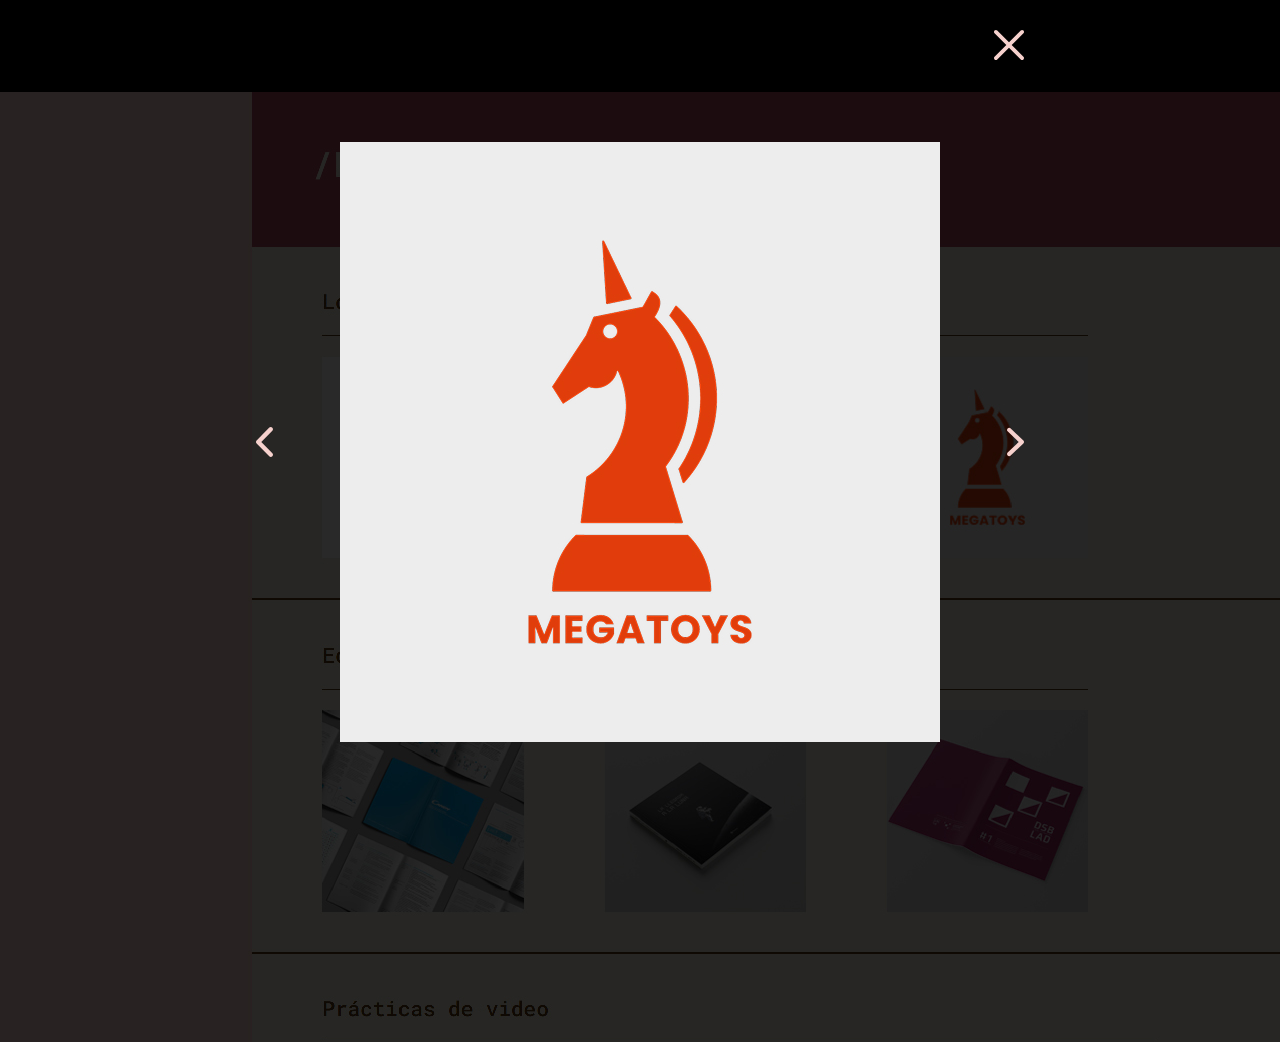
<file: caballo.html>
<!DOCTYPE html>
<html>

<head>
    <meta charset="utf-8" />
    <link href="estilos.css" rel="stylesheet" type="text/css">
    <title>Sol Martinez - TP1</title>
    <link rel="icon" href="img/favicon-darkmode.svg" media="(prefers-color-scheme: dark)">
    <link rel="icon" href="img/favicon-lightmode.svg" media="(prefers-color-scheme: light)">
    <link rel="preconnect" href="https://fonts.googleapis.com">
    <link rel="preconnect" href="https://fonts.gstatic.com" crossorigin>
    <link href="https://fonts.googleapis.com/css2?family=Roboto+Flex:opsz,wght@8..144,100..1000&family=Roboto+Mono:ital,wght@0,500;1,500&display=swap" rel="stylesheet">
</head>

<body>
    <header class="cerrar-galeria">
        <div class="galeria-header">
            <a href="proyectos.html">
                <img src="img/cerrar-icon.svg" width="30" height="30" alt="cerrar">
            </a>
        </div>
    </header>

    <main class="main-galeria">
        <div class="galeria">
            <a href="pictograma.html">
                <img src="img/flecha-izquierda.svg" width="17" height="30" alt="flecha izquierda">
            </a>
            <a>
                <img src="img/caballo-ampliacion.jpg" width="600" height="600" alt="logo moscu">
            </a>
            <a href="moscu.html">
                <img src="img/flecha-derecha.svg" width="17" height="30" alt="flecha derecha">
            </a>
        </div>
    </main>
</body>

</html>
</file>
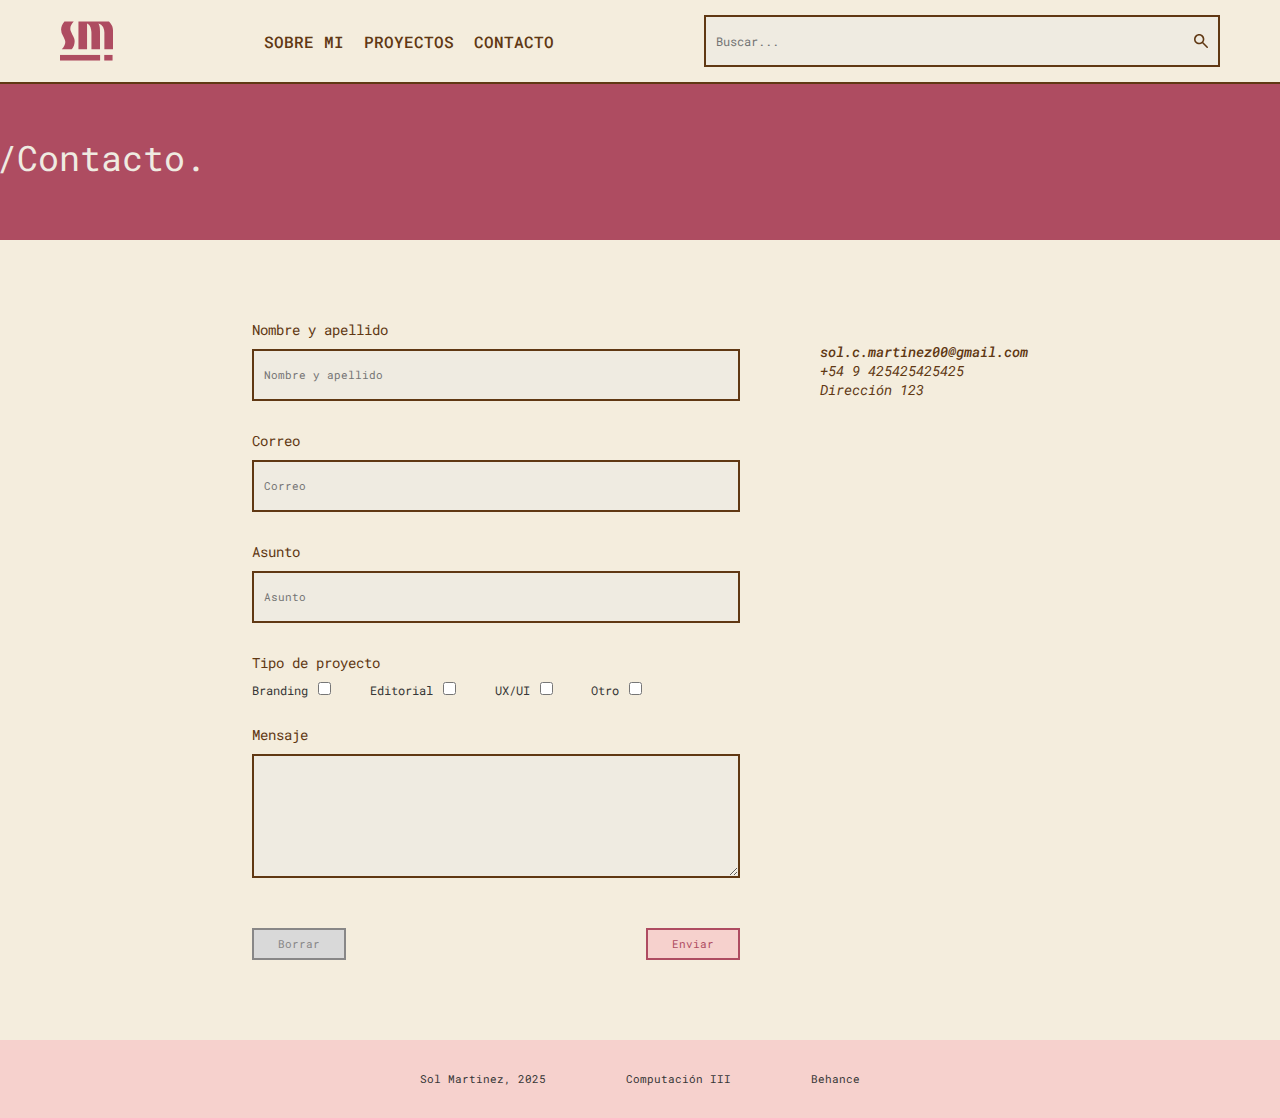
<file: contacto.html>
<!DOCTYPE html>
<html>

<head>
    <meta charset="utf-8" />
    <meta name="viewport" content="width=device-width, initial-scale=1.0">
    <link href="estilos.css" rel="stylesheet" type="text/css">
    <title>Sol Martinez</title>
    <link rel="icon" href="img/favicon-darkmode.svg" media="(prefers-color-scheme: dark)">
    <link rel="icon" href="img/favicon-lightmode.svg" media="(prefers-color-scheme: light)">
    <link rel="preconnect" href="https://fonts.googleapis.com">
    <link rel="preconnect" href="https://fonts.gstatic.com" crossorigin>
    <link href="https://fonts.googleapis.com/css2?family=Roboto+Flex:opsz,wght@8..144,100..1000&family=Roboto+Mono:ital,wght@0,500;1,500&display=swap" rel="stylesheet">
</head>

<body>
    <header>
        <nav>
            <a href="index.html"> <img src="img/logo.svg" width="53px" height="40px" alt="logo sm" class="shake-horizontal"> </a>

            <label class="label-menu" for="menu-hamburguesa">
                <img src="img/menu.svg" width="30" height="20" alt="menu">
            </label>
            <input class="menu-hamburguesa" id="menu-hamburguesa" type="checkbox">
            <div class="navegador"> 
                <a href="curriculum.html">SOBRE MI</a>
                <a href="proyectos.html">PROYECTOS</a>
                <a href="contacto.html">CONTACTO</a>
            </div>
            <div class="buscador">
                <input type="text" placeholder="Buscar..." class="input-buscador">
                <img src="img/lupa.svg" width="14px" height="14px" alt="icon lupa">
            </div>
        </nav>
    </header>

    <main>
        <section class="intro">
            <h1>/Contacto.</h1>
        </section>

        <section class="seccion-contacto">
            <div>
               <form method="post" action="mailto:sol.c.martinez00@gmail.com?subject'Formulario del portfolio'" target="_blank" enctype="text/plain">
                    <label for="Nombre y apellido">Nombre y apellido</label>
                    <input type="text" name="Nombre y apellido" id="Nombre y apellido" maxlength="40" placeholder="Nombre y apellido" required>

                    <label for="Correo">Correo</label>
                    <input type="text" name="Correo" id="Correo" maxlength="40" placeholder="Correo" required>

                    <label for="Asunto">Asunto</label>
                    <input type="text" name="Asunto" id="Asunto" maxlength="40" placeholder="Asunto" required>

                    <label>Tipo de proyecto</label>
                    <div class="opciones">
                        <label>Branding<input type="checkbox" name="Branding" value="Branding" id="Branding"> </label>
                        <label>Editorial<input type="checkbox" name="Editorial" value="Editorial" id="Editorial"> </label>
                        <label>UX/UI<input type="checkbox" name="UX/UI" value="UX/UI" id="UX/UI"> </label>
                        <label>Otro<input type="checkbox" name="Otro" value="Otro" id="Otro"> </label>
                    </div>
                    
                    <label for="Mensaje">Mensaje</label>
                    <textarea name="Mensaje" id="Mensaje"></textarea>
                    
                    <div class="botones">
                        <input type="reset" value="Borrar" >
                        <input type="submit" value="Enviar">
                    </div>
                </form>
            </div>
            <div>
                <address>
                    <a href="mailto:sol.c.martinez00@gmail.com">sol.c.martinez00@gmail.com</a>
                    +54 9 425425425425<br> Dirección 123
                </address>
            </div>
        </section>
    </main>

    <footer>
        <p class="footer">Sol Martinez, 2025</p>
        <p class="footer">Computación III</p>
        <a class="footer" href="https://www.behance.net/solcmartinez#" target="_blank"> Behance </a>
    </footer>
</file>
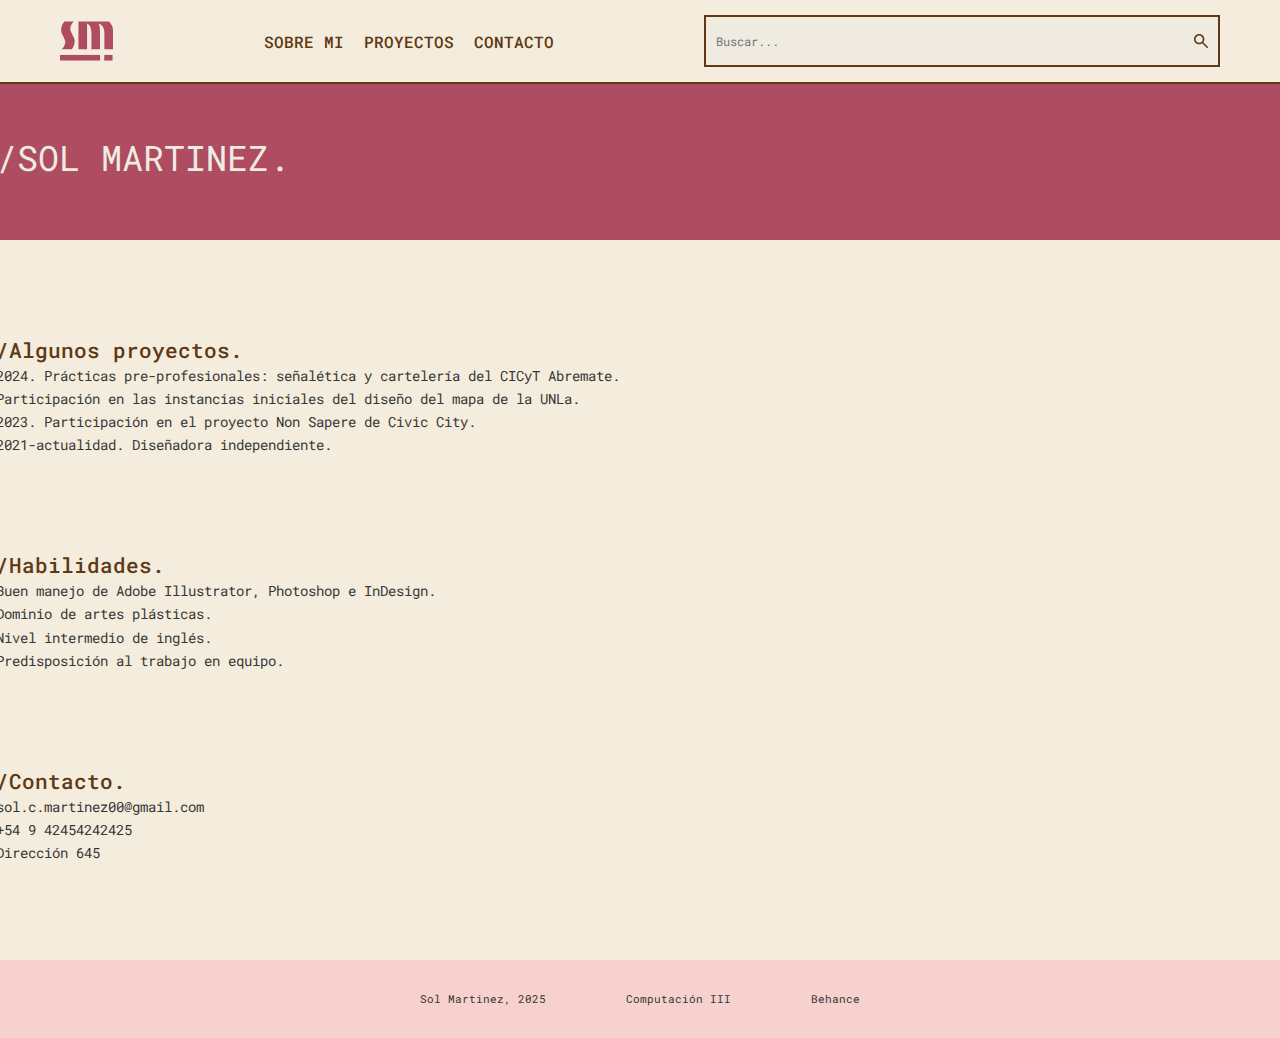
<file: curriculum.html>
<!DOCTYPE html>
<html>

<head>
    <meta charset="utf-8" />
    <link href="estilos.css" rel="stylesheet" type="text/css">
    <title>Sol Martinez - TP1</title>
    <link rel="icon" href="img/favicon-darkmode.svg" media="(prefers-color-scheme: dark)">
    <link rel="icon" href="img/favicon-lightmode.svg" media="(prefers-color-scheme: light)">
    <link rel="preconnect" href="https://fonts.googleapis.com">
    <link rel="preconnect" href="https://fonts.gstatic.com" crossorigin>
    <link href="https://fonts.googleapis.com/css2?family=Roboto+Flex:opsz,wght@8..144,100..1000&family=Roboto+Mono:ital,wght@0,500;1,500&display=swap" rel="stylesheet">
</head>

<body>
    <header>
        <nav>
            <a href="index.html"> <img src="img/logo.svg" width="53px" height="40px" alt="logo sm" class="shake-horizontal"> </a>
            <div class="navegador">    
                <a href="curriculum.html">SOBRE MI</a>
                <a href="proyectos.html">PROYECTOS</a>
                <a href="contacto.html">CONTACTO</a>
            </div>
            <div class="buscador">
                <input type="text" placeholder="Buscar..." class="input-buscador">
                <img src="img/lupa.svg" width="14px" height="14px" alt="icon lupa">
            </div>
        </nav>
    </header>

    <main>

        <section class="intro" >
            <h1>/SOL MARTINEZ.</h1>
        </section>
            
        <section class="listas-principales">
            <article>
                <h2>/Algunos proyectos.</h2>
                <ol class="lista-cv">
                    <li>2024. Prácticas pre-profesionales: señalética y cartelería del CICyT Abremate. Participación en las instancias iniciales del diseño del mapa de la UNLa.</li>
                    <li>2023. Participación en el proyecto Non Sapere de Civic City.</li>
                    <li>2021-actualidad. Diseñadora independiente.</li>
                </ol>
            </article>

            <article>
                <h2>/Habilidades.</h2>
                <ul class="lista-cv">
                    <li>Buen manejo de Adobe Illustrator, Photoshop e InDesign.</li>
                    <li>Dominio de artes plásticas.</li>
                    <li>Nivel intermedio de inglés.</li>
                    <li>Predisposición al trabajo en equipo.</li>
                </ul>
            </article>

            <article>
                <h2>/Contacto.</h2>
                <ul class="lista-cv">
                    <li>sol.c.martinez00@gmail.com</li>
                    <li>+54 9 42454242425</li>
                    <li>Dirección 645</li>
                </ul>
            </article>
        </section>

    </main>

    <footer>
        <p class="footer">Sol Martinez, 2025</p>
        <p class="footer">Computación III</p>
        <a class="footer" href="https://www.behance.net/solcmartinez#" target="_blank"> Behance </a>
    </footer>
</body>

</html>
</file>
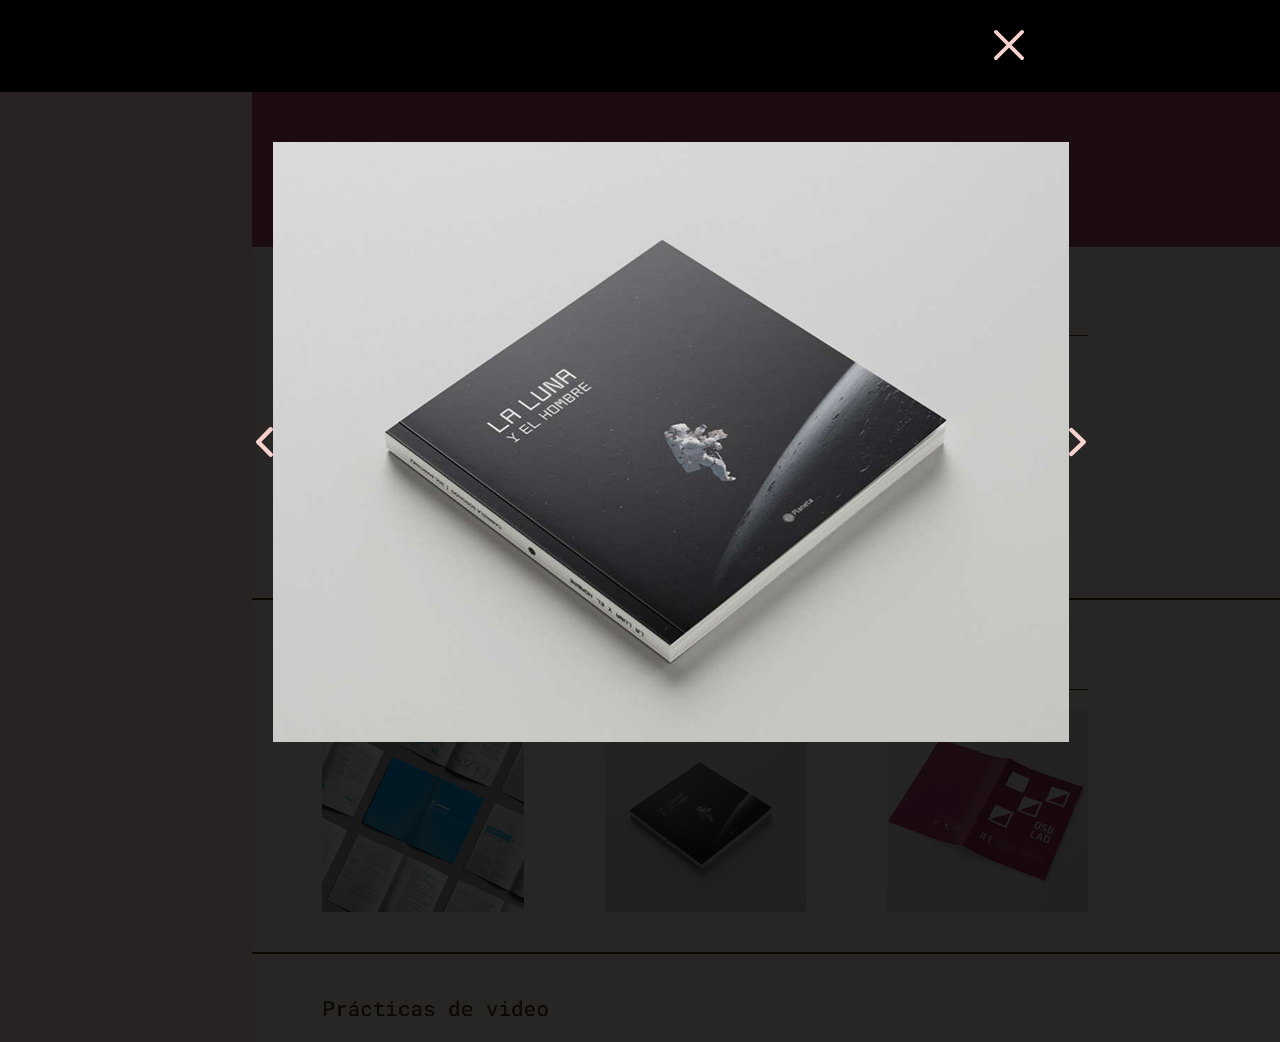
<file: libro.html>
<!DOCTYPE html>
<html>

<head>
    <meta charset="utf-8" />
    <link href="estilos.css" rel="stylesheet" type="text/css">
    <title>Sol Martinez - TP1</title>
    <link rel="icon" href="img/favicon-darkmode.svg" media="(prefers-color-scheme: dark)">
    <link rel="icon" href="img/favicon-lightmode.svg" media="(prefers-color-scheme: light)">
    <link rel="preconnect" href="https://fonts.googleapis.com">
    <link rel="preconnect" href="https://fonts.gstatic.com" crossorigin>
    <link href="https://fonts.googleapis.com/css2?family=Roboto+Flex:opsz,wght@8..144,100..1000&family=Roboto+Mono:ital,wght@0,500;1,500&display=swap" rel="stylesheet">
</head>

<body>
    <header class="cerrar-galeria">
        <div class="galeria-header">
            <a href="proyectos.html">
                <img src="img/cerrar-icon.svg" width="30" height="30" alt="cerrar">
            </a>
        </div>
    </header>

    <main class="main-galeria">
        <div class="galeria">
            <a href="manual.html">
                <img src="img/flecha-izquierda.svg" width="17" height="30" alt="flecha izquierda">
            </a>
            <a>
                <img src="img/libro-ampliacion.jpg" width="796" height="600" alt="logo moscu">
            </a>
            <a href="revista.html">
                <img src="img/flecha-derecha.svg" width="17" height="30" alt="flecha derecha">
            </a>
        </div>
    </main>
</file>
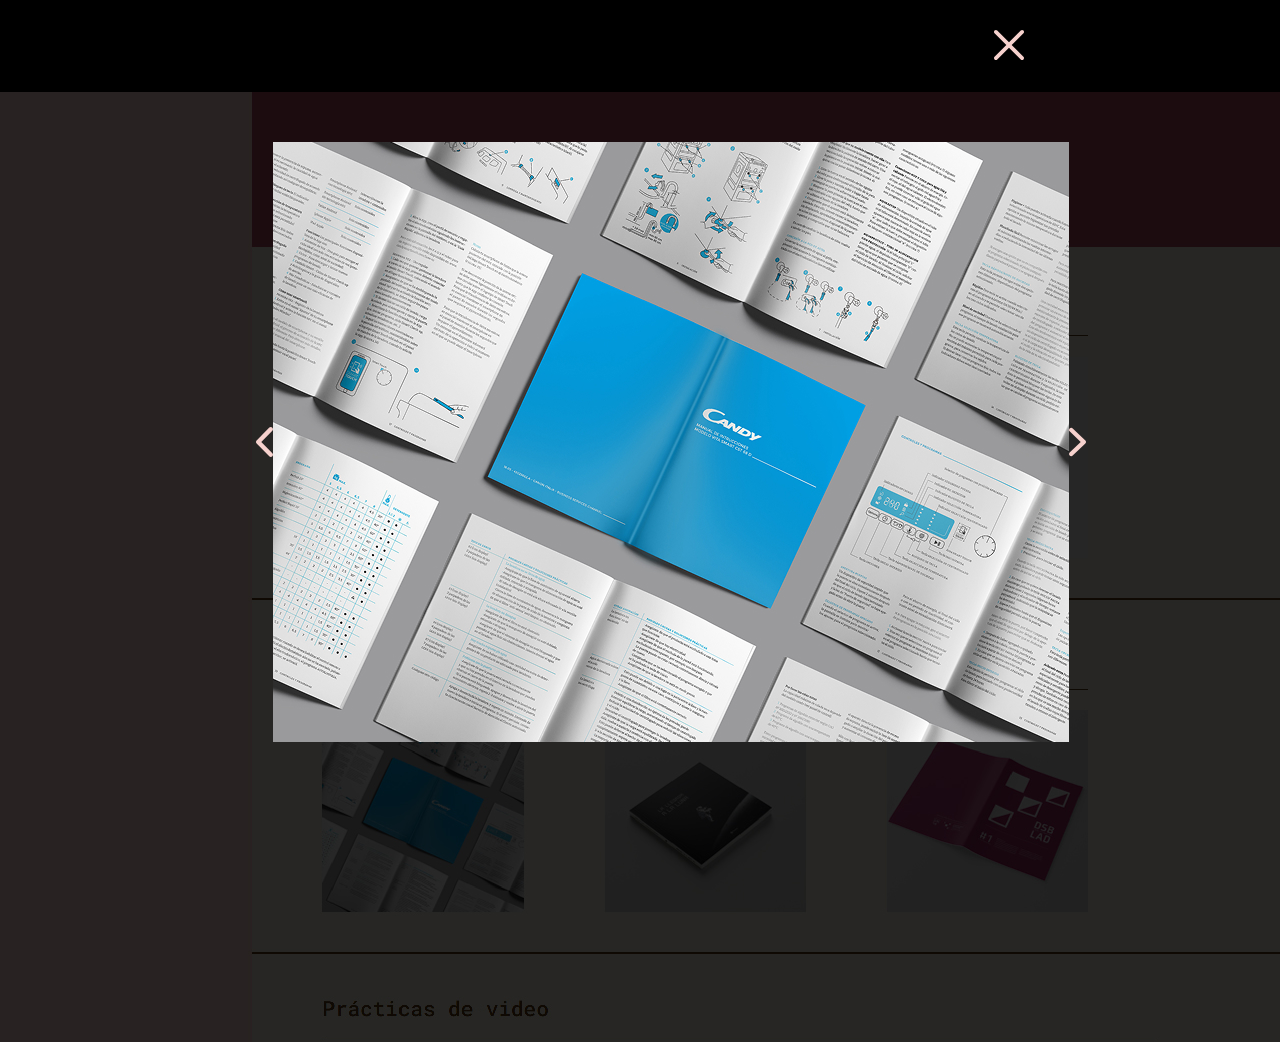
<file: manual.html>
<!DOCTYPE html>
<html>

<head>
    <meta charset="utf-8" />
    <link href="estilos.css" rel="stylesheet" type="text/css">
    <title>Sol Martinez - TP1</title>
    <link rel="icon" href="img/favicon-darkmode.svg" media="(prefers-color-scheme: dark)">
    <link rel="icon" href="img/favicon-lightmode.svg" media="(prefers-color-scheme: light)">
    <link rel="preconnect" href="https://fonts.googleapis.com">
    <link rel="preconnect" href="https://fonts.gstatic.com" crossorigin>
    <link href="https://fonts.googleapis.com/css2?family=Roboto+Flex:opsz,wght@8..144,100..1000&family=Roboto+Mono:ital,wght@0,500;1,500&display=swap" rel="stylesheet">
</head>

<body>
    <header class="cerrar-galeria">
        <div class="galeria-header">
            <a href="proyectos.html">
                <img src="img/cerrar-icon.svg" width="30" height="30" alt="cerrar">
            </a>
        </div>
    </header>

    <main class="main-galeria">
        <div class="galeria">
            <a href="revista.html">
                <img src="img/flecha-izquierda.svg" width="17" height="30" alt="flecha izquierda">
            </a>
            <a>
                <img src="img/manual-ampliacion.jpg" width="796" height="600" alt="logo moscu">
            </a>
            <a href="libro.html">
                <img src="img/flecha-derecha.svg" width="17" height="30" alt="flecha derecha">
            </a>
        </div>
    </main>
</body>

</html>
</file>
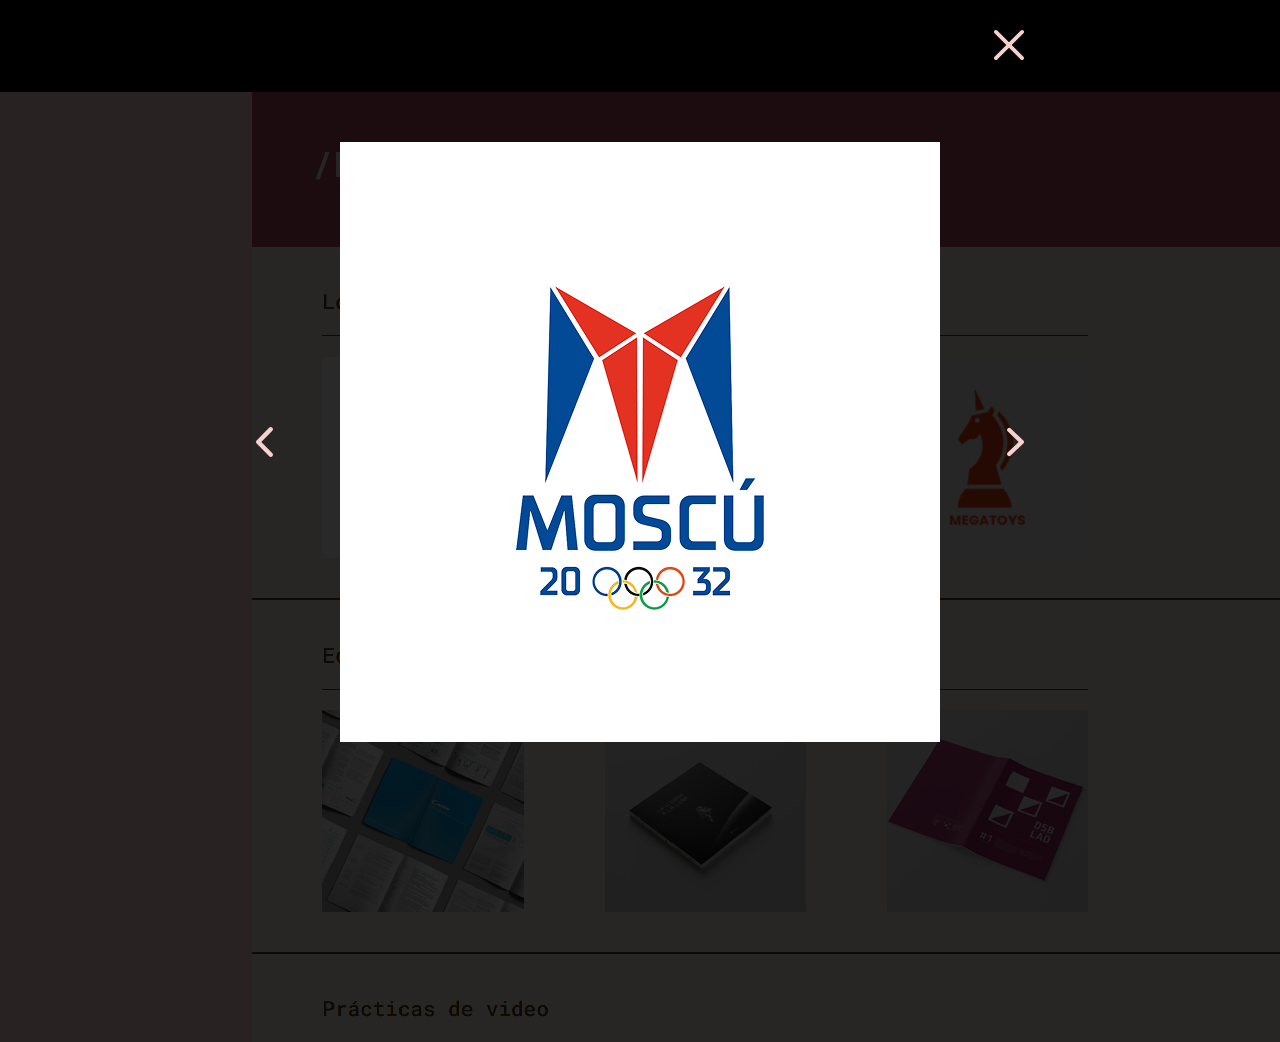
<file: moscu.html>
<!DOCTYPE html>
<html>

<head>
    <meta charset="utf-8" />
    <link href="estilos.css" rel="stylesheet" type="text/css">
    <title>Sol Martinez - TP1</title>
    <link rel="icon" href="img/favicon-darkmode.svg" media="(prefers-color-scheme: dark)">
    <link rel="icon" href="img/favicon-lightmode.svg" media="(prefers-color-scheme: light)">
    <link rel="preconnect" href="https://fonts.googleapis.com">
    <link rel="preconnect" href="https://fonts.gstatic.com" crossorigin>
    <link href="https://fonts.googleapis.com/css2?family=Roboto+Flex:opsz,wght@8..144,100..1000&family=Roboto+Mono:ital,wght@0,500;1,500&display=swap" rel="stylesheet">
</head>

<body>
    <header class="cerrar-galeria">
        <div class="galeria-header">
            <a href="proyectos.html">
                <img src="img/cerrar-icon.svg" width="30" height="30" alt="cerrar">
            </a>
        </div>
    </header>

    <main class="main-galeria">
        <div class="galeria">
            <a href="caballo.html">
                <img src="img/flecha-izquierda.svg" width="17" height="30" alt="flecha izquierda">
            </a>
            <a>
                <img src="img/moscu-ampliacion.jpg" width="600" height="600" alt="logo moscu">
            </a>
            <a href="pictograma.html">
                <img src="img/flecha-derecha.svg" width="17" height="30" alt="flecha derecha">
            </a>
        </div>
    </main>
</file>
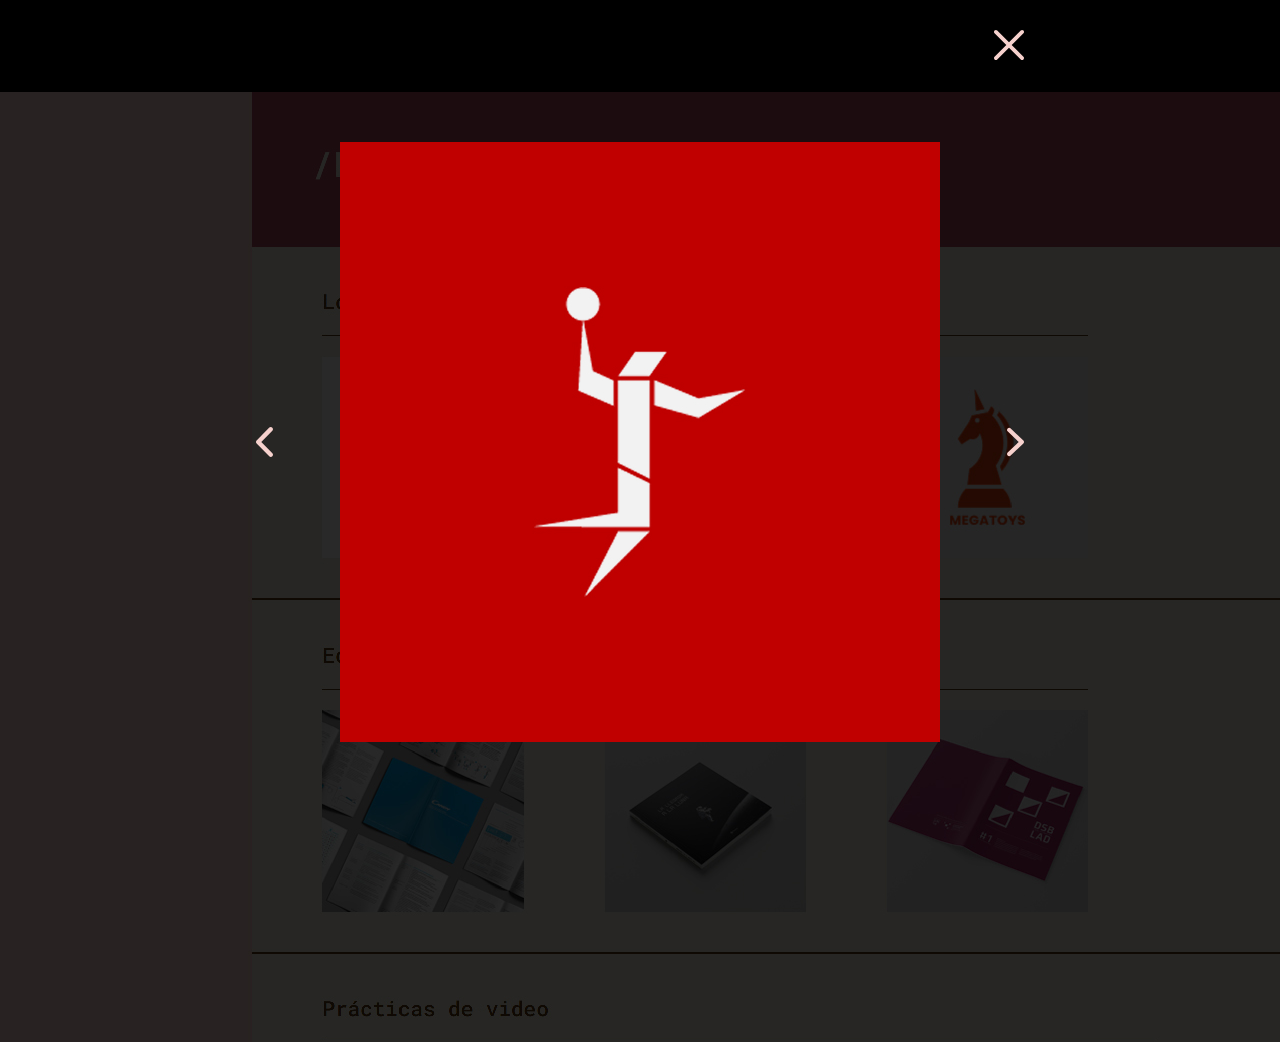
<file: pictograma.html>
<!DOCTYPE html>
<html>

<head>
    <meta charset="utf-8" />
    <link href="estilos.css" rel="stylesheet" type="text/css">
    <title>Sol Martinez - TP1</title>
    <link rel="icon" href="img/favicon-darkmode.svg" media="(prefers-color-scheme: dark)">
    <link rel="icon" href="img/favicon-lightmode.svg" media="(prefers-color-scheme: light)">
    <link rel="preconnect" href="https://fonts.googleapis.com">
    <link rel="preconnect" href="https://fonts.gstatic.com" crossorigin>
    <link href="https://fonts.googleapis.com/css2?family=Roboto+Flex:opsz,wght@8..144,100..1000&family=Roboto+Mono:ital,wght@0,500;1,500&display=swap" rel="stylesheet">
</head>

<body>
    <header class="cerrar-galeria">
        <div class="galeria-header">
            <a href="proyectos.html">
                <img src="img/cerrar-icon.svg" width="30" height="30" alt="cerrar">
            </a>
        </div>
    </header>

    <main class="main-galeria">
        <div class="galeria">
            <a href="moscu.html">
                <img src="img/flecha-izquierda.svg" width="17" height="30" alt="flecha izquierda">
            </a>
            <a>
                <img src="img/pictograma-ampliacion.jpg" width="600" height="600" alt="logo moscu">
            </a>
            <a href="caballo.html">
                <img src="img/flecha-derecha.svg" width="17" height="30" alt="flecha derecha">
            </a>
        </div>
    </main>
</file>
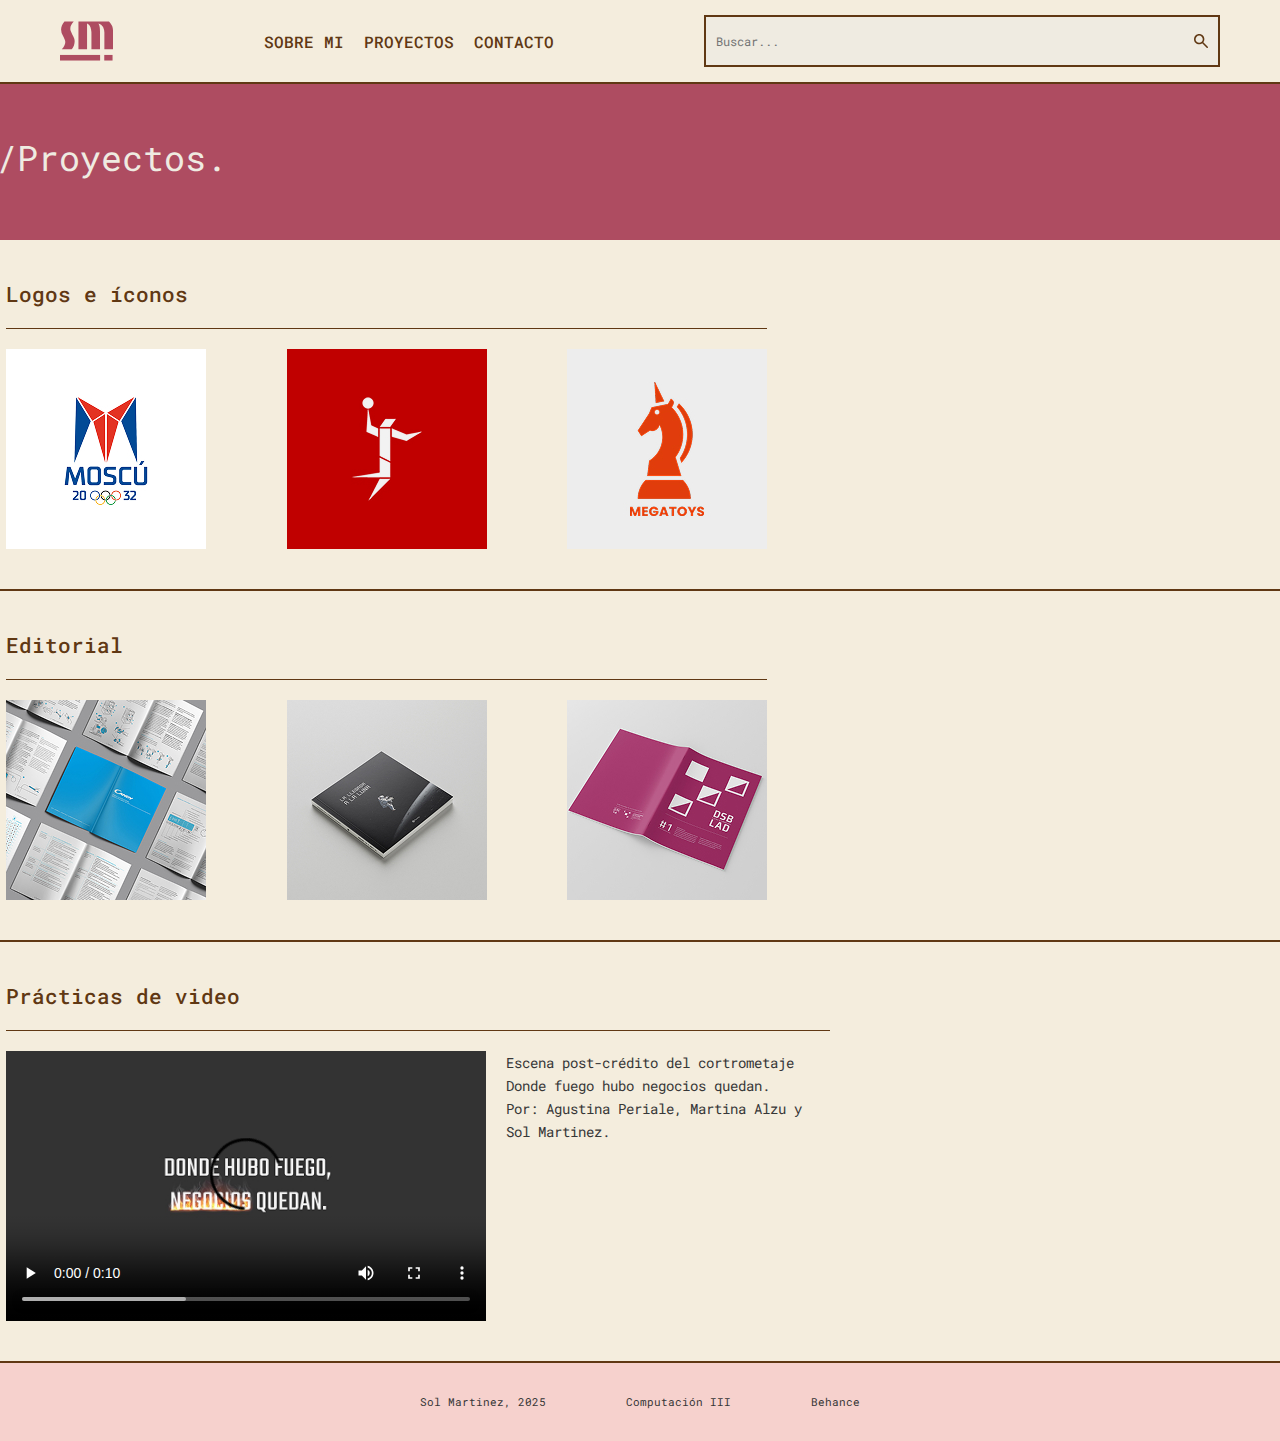
<file: proyectos.html>
<!DOCTYPE html>
<html>

<head>
    <meta charset="utf-8" />
    <link href="estilos.css" rel="stylesheet" type="text/css">
    <title>Sol Martinez - TP1</title>
    <link rel="icon" href="img/favicon-darkmode.svg" media="(prefers-color-scheme: dark)">
    <link rel="icon" href="img/favicon-lightmode.svg" media="(prefers-color-scheme: light)">
    <link rel="preconnect" href="https://fonts.googleapis.com">
    <link rel="preconnect" href="https://fonts.gstatic.com" crossorigin>
    <link href="https://fonts.googleapis.com/css2?family=Roboto+Flex:opsz,wght@8..144,100..1000&family=Roboto+Mono:ital,wght@0,500;1,500&display=swap" rel="stylesheet">
</head>

<body>
    <header>
        <nav>
            <a href="index.html"> <img src="img/logo.svg" width="53px" height="40px" alt="logo sm" class="shake-horizontal"> </a>
            <div class="navegador">    
                <a href="curriculum.html">SOBRE MI</a>
                <a href="proyectos.html">PROYECTOS</a>
                <a href="contacto.html">CONTACTO</a>
            </div>
            <div class="buscador">
                <input type="text" placeholder="Buscar..." class="input-buscador">
                <img src="img/lupa.svg" width="14px" height="14px" alt="icon lupa">
            </div>
        </nav>
    </header>

    <main>
        <section class="intro">
            <h1>/Proyectos.</h1>
        </section>
        
        <section class="proyectos">
            <article class="article-proyectos">
            <h2>Logos e íconos</h2>
                <div class="imagenes">
                    <a href="moscu.html">
                        <img src="img/logo-1.jpg">
                    </a>
                    <a href="pictograma.html">
                        <img src="img/pictograma.jpg">
                    </a>
                    <a href="caballo.html">
                        <img src="img/logo-2.jpg">
                    </a>
                </div>
            </article>
        </section>

        <section class="proyectos">
            <article class="article-proyectos">
                <h2>Editorial</h2>
                <div class="imagenes">
                    <a href="manual.html">
                        <img src="img/editorial-1.jpg">
                    </a>
                    <a href="libro.html">
                        <img src="img/editorial-2.jpg">
                    </a>
                    <a href="revista.html">
                        <img src="img/editorial-3.jpg">
                    </a>
                </div>
            </article>
        </section>

        <section class="proyectos">
            <article class="article-proyectos">
                <h2>Prácticas de video</h2>
                <div class="video-descripcion">
                    <video src="video/postcreditos.mp4" poster="img/video-cover.jpg" controls width="480" height="270">

                    </video>
                    <p>Escena post-crédito del cortrometaje <br> Donde fuego hubo negocios quedan. <br> Por: Agustina Periale, Martina Alzu y Sol Martinez.</p>
                </div>
            </article>
        </section>
    </main>

    <footer>
        <p class="footer">Sol Martinez, 2025</p>
        <p class="footer">Computación III</p>
        <a class="footer" href="https://www.behance.net/solcmartinez#" target="_blank"> Behance </a>
    </footer>
</file>
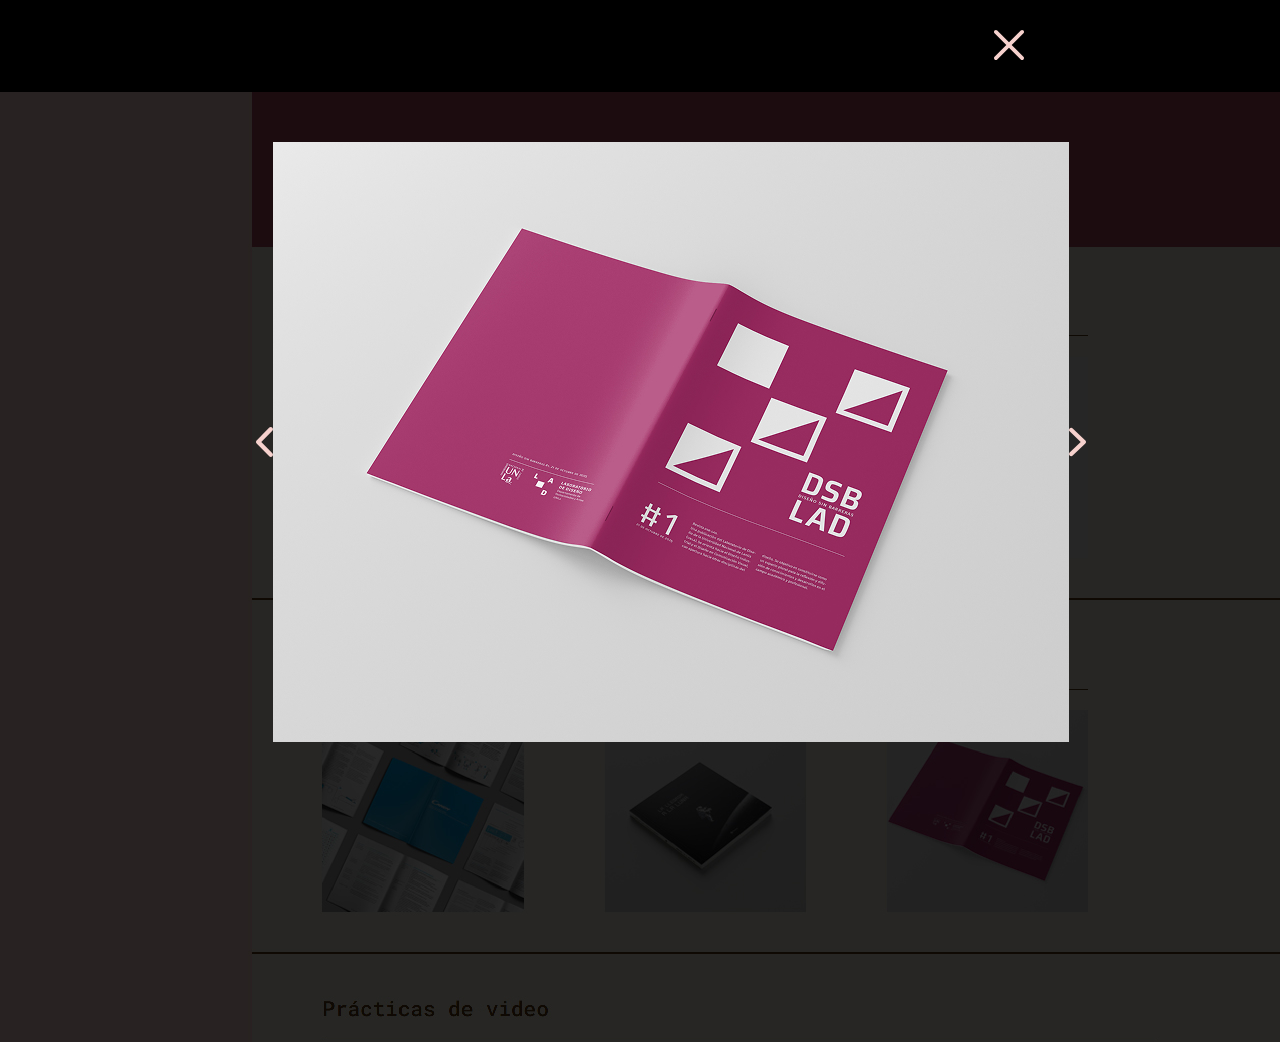
<file: revista.html>
<!DOCTYPE html>
<html>

<head>
    <meta charset="utf-8" />
    <link href="estilos.css" rel="stylesheet" type="text/css">
    <title>Sol Martinez - TP1</title>
    <link rel="icon" href="img/favicon-darkmode.svg" media="(prefers-color-scheme: dark)">
    <link rel="icon" href="img/favicon-lightmode.svg" media="(prefers-color-scheme: light)">
    <link rel="preconnect" href="https://fonts.googleapis.com">
    <link rel="preconnect" href="https://fonts.gstatic.com" crossorigin>
    <link href="https://fonts.googleapis.com/css2?family=Roboto+Flex:opsz,wght@8..144,100..1000&family=Roboto+Mono:ital,wght@0,500;1,500&display=swap" rel="stylesheet">
</head>

<body>
    <header class="cerrar-galeria">
        <div class="galeria-header">
            <a href="proyectos.html">
                <img src="img/cerrar-icon.svg" width="30" height="30" alt="cerrar">
            </a>
        </div>
    </header>

    <main class="main-galeria">
        <div class="galeria">
            <a href="libro.html">
                <img src="img/flecha-izquierda.svg" width="17" height="30" alt="flecha izquierda">
            </a>
            <a>
                <img src="img/revista-ampliacion.jpg" width="796" height="600" alt="logo moscu">
            </a>
            <a href="manual.html">
                <img src="img/flecha-derecha.svg" width="17" height="30" alt="flecha derecha">
            </a>
        </div>
    </main>
</body>

</html>
</file>
<file: estilos.css>
@charset "utf-8";

* {
    list-style-type: none;
    text-decoration: none;
    margin: 0;
    padding: 0;
}

:root{
    --rosa-claro: #F6D1CD;
    --rosa-oscuro: #AE4C61;
    --beige-claro: #EFEBE1;
    --beige2: #F4EDDD;
    --marron: #603813;
    --negro: #373737;
    --gris-oscuro: #888787;
    --gris-claro: #D9D9D9;
}

header {
    display: flex;
    justify-content: center;
    position: fixed;
    z-index: 10;
    background: var(--beige2);
    background-size: cover;
    border-bottom: 2px solid #603813;
    width: 100%;
}

nav {
    display: flex;
    align-items: center;
    justify-content:space-between;
    background-color: var(--beige2);
    height: 82px;
    width: 1616px;
    gap: 50px;
    padding-left: 60px;
    padding-right: 60px;
}

#menu-hamburguesa, .label-menu {
    display: none;
}

.navegador{
    display: flex;
    justify-content: space-between;
    width: 25%;
}

.buscador {
    display: flex;
    align-items: center;
    border: 2px solid var(--marron);
    padding-right: 10px;
    gap: 20px;
    background-color: var(--beige-claro);
}

a {
    color: var(--marron);
    font-family: "Roboto Mono", monospace;
    font-size: 1em;
    font-weight: 500;
    display: flex;
    align-items: center;
}

.input-buscador {
    height: 28px;
    width: 448px;
    padding: 10px;
    margin: 0px;
    font-family: "Roboto Mono", monospace;
    font-size: 0.75em;
    color: var(--negro);
    background-color: var(--beige-claro);
    border: 0px solid var(--marron);
}

a:hover {
    font-weight: 600;
    color: var(--rosa-oscuro);
}

body {
    background-color: var(--rosa-claro);
}

main {
    display: flex;
    flex-direction: column;
    align-items: center;
}

h1 {
    font-family: "Roboto Mono", monospace;
    font-size: 2.2em;
    font-weight: 400;
}

.gif {
    width: 100%;
}

button {
    display: flex;
    align-items: center;
    justify-content: center;
    background-color:var(--rosa-claro);
    padding-left: 10px;
    padding-right: 10px;
    border: 2px solid var(--marron);
    border-radius: 20px;
    margin-left: 40%;
    margin-right: 100px;
    height: 26px;
    width: 173px;
}

button:hover {
    background-color: var(--rosa-oscuro);
}

.columnas {
    display: flex;
}

.presentacion {
    display: flex;
    background-color: var(--beige2);
    height: 552px;
    width: 559px;
    flex-direction: column;
    align-items: center;
    justify-content: space-evenly;
    border-left: 2px solid var(--marron);
    margin-right: 150px;
    padding: 80px;
}

h2 {
    font-family: "Roboto Mono", monospace;
    font-size: 1.3em;
    font-weight: 500;
    color: var(--marron);
}

p, li {
    font-family: "Roboto mono", monospace;
    font-size: 0.9em;
    line-height: 160%;
    text-wrap: pretty;
    max-width: 80%;
    font-weight: 400;
    color: var(--negro);
}

.listas-principales {
    display: flex;
    flex-direction: column;
    justify-content: space-evenly;
    background-color: var(--beige2);
    height: 80vh;
    width:1348px;
    margin-bottom: 0px;
    padding-left: 60px;
}

.lista-cv {
    width: 60%;
}

.intro{
    width: 1348px;
    height: 165px;
    margin-top: 75px;
    display: flex;
    align-items: center;
    background-color: var(--rosa-oscuro);
    padding-left: 60px;
    color: var(--beige-claro);
}

.seccion-contacto {
    width: 1408px;
    height: 80vh;
    padding-top: 80px;
    background-color: var(--beige2);
    display: flex;
    flex-direction: row;
    gap: 80px;
    align-items:start;
    justify-content: center;
}

 form {
    display: flex;
    flex-direction: column;
    width: 488px;
    height: auto;
    font-family: "Roboto mono", monospace;
    font-size: 0.9em;
    color: var(--marron);
    gap: 10px;
 }

.opciones {
    display: flex;
    flex-wrap: wrap;
    width: 80%;
    justify-content: space-between;
    font-family: "Roboto Mono", monospace;
    font-size: 0.8em;
    color: var(--negro);
}

 input[type=checkbox] {
    margin: 0px 0px 20px 10px;
    width: auto;
    height: auto;
 }

 input {
    border: 2px solid var(--marron);
    background-color: var(--beige-claro);
    height: 48px;
    width: auto;
    padding-left: 10px;
    margin-bottom: 20px;
    font-family: "Roboto Mono", monospace;
    font-size: 0.75em;
    color: var(--negro);
}

textarea {
    border: 2px solid var(--marron);
    background-color: var(--beige-claro);
    height: 100px;
    margin-bottom: 20px;
    padding: 10px ;
    font-family: "Roboto Mono", monospace;
    font-size: 0.75em;
    color: var(--negro);
}

input[type=reset], input[type=submit], .a-boton {
    height: 32px;
    width: fit-content;
    padding: 0px 24px 0px 24px;
    border: 2px solid var(--rosa-oscuro);
    background-color: var(--rosa-claro);
    font-family: "Roboto Mono", monospace;
    font-size: 0.75em;
    color: var(--rosa-oscuro);
    margin-top: 20px;
}

input[type=reset] {
    border: 2px solid var(--gris-oscuro);
    background-color: var(--gris-claro);
    color: var(--gris-oscuro);
}

.botones {
    display: flex;
    flex-direction: row;
    justify-content: space-between;
    width: 488px;
}

input[type=reset]:hover, input[type=submit]:hover, .a-boton:hover {
    background-color: var(--rosa-oscuro);
    border: 2px solid var(--rosa-oscuro);
    color: var(--rosa-claro);
    cursor: pointer;
}

address {
    display: flex;
    flex-direction: column;
    font-family: "Roboto mono", monospace;
    font-size: 0.9em;
    color: var(--marron);
    margin-top: 22px;
}

footer {
    display: flex;
    justify-content: center;
    flex-direction: row;
    align-items: center;
    gap: 80px;
}

.footer {
    font-family: "Roboto Mono", monospace;
    font-size: 0.7em;
    font-weight: 100;
    font-weight: 400;
    color: var(--negro);
    padding-top: 30px;
    padding-bottom: 30px;
}

.footer:hover {
    font-size: 0.7em;
    font-weight: 400;
}

/* Animación logo */

.shake-horizontal:hover {
animation:shake-horizontal .8s cubic-bezier(.455,.03,.515,.955) both
}

@keyframes shake-horizontal {
0%,100%{transform:translateX(0)}
10%,30%,50%,70%{transform:translateX(-10px)}
20%,40%,60%{transform:translateX(10px)}
80%{transform:translateX(8px)}
90%{transform:translateX(-8px)}
}

/* Fin de animación logo*/

.foto-mobile {
    display: none;
}

.presentacion-index {
    width: 1348px;
    background-color: var(--beige2);
    display: flex;
    flex-direction: row;
    align-items: center;
    height: 60vh;
    padding-left: 60px;
}

.presentacion-article {
    display: flex;
    align-items: start;
}

.texto-intro {
    padding-top: 20px;
    padding-left: 50px;
    width: 55%;
    display: flex;
    flex-direction: column;
    justify-content: flex-start;
    gap: 20px;
}

.proyectos {
    width: 1408px;
    background-color: var(--beige2);
    display: flex;
    flex-direction: column;
    justify-content: center;
    align-items: center;
    height: auto;
    padding-top: 40px;
    padding-bottom: 40px;
    border-bottom: 2px solid var(--marron);
}

.article-proyectos {
    display: flex;
    align-items: start;
    flex-direction: column;
    width: 90%;
}

.imagenes {
    display: flex;
    flex-direction: row;
    justify-content: space-between;
    width: 60%;
    border-top: 1px solid var(--marron);
    margin-top: 20px;
    padding-top: 20px;
}

.video-descripcion {
    display: flex;
    flex-direction: row;
    width: 65%;
    border-top: 1px solid var(--marron);
    margin-top: 20px;
    padding-top: 20px;
    gap: 20px;
}

.cerrar-galeria {
    background-color: black;
    border-bottom: 2px solid black;
    padding: 30px 0px 30px 0px;
    display: flex;
    position:static
}

.galeria-header {
    width: 60%;
    display: flex;
    justify-content: end;
}

.main-galeria {
    background-image: url(img/fondo-galeria.jpg);
    height: 100vh;
    display: flex;
    padding-top: 50px;
    flex-direction: row;
    align-items: start;
    justify-content: center;
    gap: 50px;
}

.galeria {
    width: 60%;
    display: flex;
    justify-content: space-between;
}


@media screen and (max-width: 1200px) {
    .buscador {
        display: none;
    }

    header {
        justify-content: start;
    }

    nav {
        width: 80%;
        justify-content: start;
    }
    
    .navegador {
        width: 80%;
    }

    .gif {
        width: 100%;
        height: 60vh;
    }

    .presentacion-index {
    width: auto;
    display: flex;
    flex-direction: column;
    align-items: center;
    height: 60vh;
    padding-left: 0px;
    padding-top: 40px;
    }

    .presentacion-article {
        display: flex;
        flex-direction: column;
        align-items: center;
        width: auto;
    }

    .texto-intro {
        padding: 0px;
        padding-top: 20px;
        width: 90%;
        display: flex;
        align-items: center;
    }

    footer {
        display: flex;
        justify-content: center;
        flex-direction: row;
        align-items: center;
        width: 100%;
        gap: 80px;
    }
}

@media screen and (max-width: 500px) {
    /* header y menu hamburguesa*/
    header {
        display: flex;
        justify-content: center;
        height: 82px;
    }

    nav {
        display: flex;
        align-items: center;
        justify-content:space-between;
        height: 70px;
        width: 70%;
        gap: 50px;
        padding-top: 10px;
        padding-left: 0px;
        padding-right: 0px;
        flex-wrap: wrap;
        position: relative;
    }

    .label-menu {
        display: flex;
        cursor: pointer;
    }

    .navegador {
        display: flex;
        flex-direction: column;
        align-items: center;
        justify-content: space-between;
        width: 100%;
        gap: 20px;
        background-color: var(--beige-claro);
        position: absolute;
        overflow: hidden;
        height: 0;
        top: 84px;
        transition: all .2s;
    }

    .menu-hamburguesa:checked + .navegador {
        height: 15vh;
        border: 2px solid var(--marron);
        border-top: 0px;
        padding-top: 30px;
        padding-bottom: 30px;
    }
    /* fin de header y menu hamburguesa*/

    .gif {
        width: 100%;
        height: 35vh;
    }

    .presentacion-index {
    width: auto;
    display: flex;
    flex-direction: column;
    align-items: center;
    height: 60vh;
    padding-left: 0px;
    padding-top: 40px;
    }

    .presentacion-article {
        display: flex;
        flex-direction: column;
        align-items: center;
        width: auto;
    }

    .texto-intro {
        padding: 0px;
        padding-top: 20px;
        width: 95%;
        display: flex;
        align-items: center;
    }

    footer {
        display: flex;
        flex-direction: column;
        align-items: center;
        width: 100%;
        gap: 15px;
        padding-top: 30px;
        padding-bottom: 40px;
    }

    .footer {
        padding-top: 0px;
        padding-bottom: 0px;
    }

    .foto-desk {
        display: none;
    }

    .foto-mobile {
        display: flex;
        justify-content: center;
    }
}
</file>
